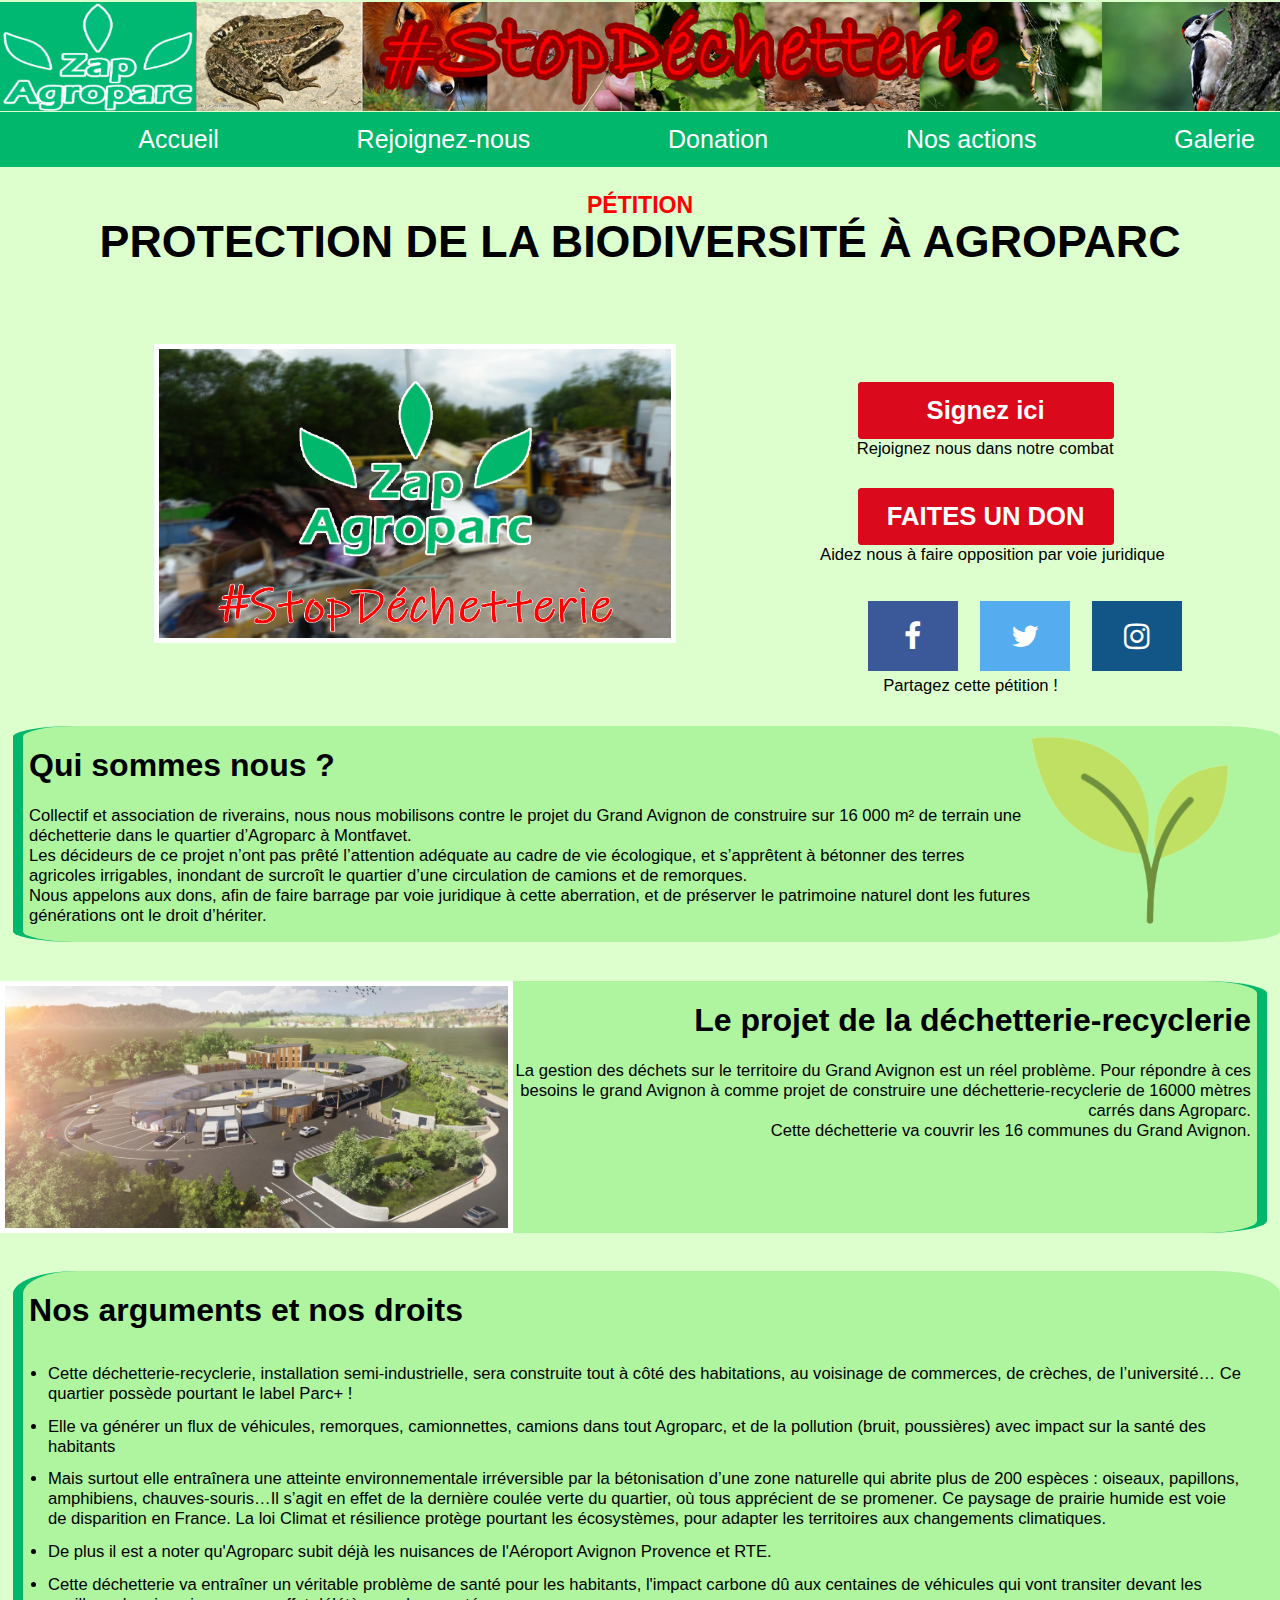
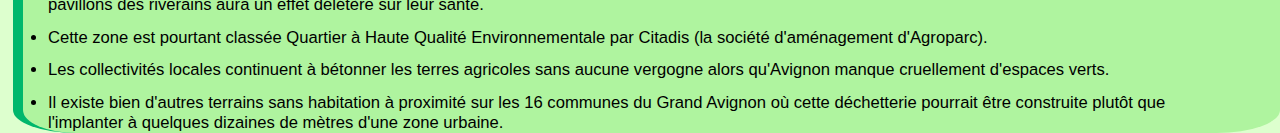
<file: index.html>
<!DOCTYPE html>
<html lang="fr">
    <link rel="stylesheet" href="https://cdnjs.cloudflare.com/ajax/libs/font-awesome/4.7.0/css/font-awesome.min.css">
    <link rel="icon" href="Images\12.png" />
    <head>
        <meta charset="utf-8">
        <title> ZAP Agroparc </title>
        <link rel="stylesheet" href="index.css">
        <meta name="viewport" content="width=device-width, initial-scale=1.0">
    </head>

    <body style="background-color: #DDFFCE;" class="body">
        <div class="menu">
            <a href="index.html"> <img src="Images\Banniere.png" class="banniere">  </a>
                <ul class="nav">               
                    <li><a href="#">Accueil</a></li>
                    <li><a href="rejoignez-nous.html">Rejoignez-nous</a></li>
                    <li><a href="donation.html">Donation</a></li>
                    <li><a href="nos-action.html">Nos actions</a></li>
                    <li><a href="galerie.html">Galerie</a></li>
                </ul>
        </div>
            
        <p class="Titre-pétition">PÉTITION</p>
        <h1 class="Sous-Titre-pétition">PROTECTION DE LA BIODIVERSITé à Agroparc</h1>
        <img src="Images\StopDécheterie.png" class="pétitionimg">               
        <a href="https://www.mesopinions.com/petition/nature-environnement/dechetterie-agroparc-avignon/81467" class="pétitionboutton">Signez ici </a>                
        <p class="texte-bouton-signez">Rejoignez nous dans notre combat</p>
        <a href="https://www.leetchi.com/c/zapagroparc?utm_source=copylink&utm_medium=social_sharing" class="pétitionboutton2">Faites un don </a>
        <div class="sharebutton">
            <p class="texte-bouton-don"> Aidez nous à faire opposition par voie juridique</p>
            <a href="https://www.facebook.com/sharer/sharer.php?u=https://www.facebook.com/ZAPAgroparc" class="fa fa-facebook"></a>          
            <a href="https://twitter.com/share?url=<URL>&text=<TEXT>via=<USERNAME>" class="fa fa-twitter"></a>
            <a href="#" class="fa fa-instagram"></a>
        </div>
         <p class="texte-bouton-partager">Partagez cette pétition !</p>
            
        <div class="paragraphe-un" style="border-radius: 5%">
            <img src="Images\feuille.png" class="image-feuille"> 
            <h1 class="tritre-paragraphe-un">Qui sommes nous ?</h1>
            <p class="texte-paragraphe-un">
                Collectif et association de riverains, nous nous mobilisons contre le projet du Grand Avignon de construire sur 16 000 m² de terrain une déchetterie dans le quartier d’Agroparc à Montfavet. 
                <br>
                Les décideurs de ce projet n’ont pas prêté l’attention adéquate au cadre de vie écologique, et s’apprêtent à bétonner des terres agricoles irrigables, inondant de surcroît le quartier d’une circulation de camions et de remorques.
                <br>
                Nous appelons aux dons, afin de faire barrage par voie juridique à cette aberration, et de préserver le patrimoine naturel dont les futures générations ont le droit d’hériter. 
                <br>                            
            </p>                
        </div>  
        <br>
        <div class="paragraphe-deux"style="border-radius: 5%">
            <img src="Images\decheterie.PNG" class="decheterieimage">
            <h1 class="tritre-paragraphe-deux">Le projet de la déchetterie-recyclerie </h1>
            <p class="texte-paragraphe-deux">
                La gestion des déchets sur le territoire du Grand Avignon est un réel problème. 
                Pour répondre à ces besoins le grand Avignon à comme projet de construire une déchetterie-recyclerie de 16000 mètres carrés dans Agroparc. 
                <br>
                Cette déchetterie va couvrir les 16 communes du Grand Avignon.
            </p>
        </div>
        <div class="paragraphe-trois"style="border-radius: 5%">
            <h1 class="tritre-paragraphe-un">Nos arguments et nos droits </h1>       
            <li class="texte-paragraphe-trois"> Cette déchetterie-recyclerie, installation semi-industrielle, sera construite tout à côté des habitations, au voisinage de commerces, de crèches, de l’université… Ce quartier possède pourtant le label Parc+ !</li>
            <br> 
            <li class="texte-paragraphe-trois">  Elle va générer un flux de véhicules, remorques, camionnettes, camions dans tout Agroparc, et de la pollution (bruit, poussières) avec impact sur la santé des habitants</li>
            <br>
            <li class="texte-paragraphe-trois"> Mais surtout elle entraînera une atteinte environnementale irréversible par la bétonisation d’une zone naturelle qui abrite plus de 200 espèces : oiseaux, papillons, amphibiens, chauves-souris…Il s’agit en effet de la dernière coulée verte du quartier, où tous apprécient de se promener. Ce paysage de prairie humide est voie de disparition en France. La loi Climat et résilience protège pourtant les écosystèmes, pour adapter les territoires aux changements climatiques.</li>
            <br>
            <li class="texte-paragraphe-trois">  De plus il est a noter qu'Agroparc subit déjà les nuisances de l'Aéroport Avignon Provence et RTE.</li>
            <br>
            <li class="texte-paragraphe-trois"> Cette déchetterie va entraîner un véritable problème de santé pour les habitants, l'impact carbone dû aux centaines de véhicules qui vont transiter devant les pavillons des riverains aura un effet délétère sur leur santé. </li>
            <br>
            <li class="texte-paragraphe-trois"> Cette zone est pourtant classée Quartier à Haute Qualité Environnementale par Citadis (la société d'aménagement d'Agroparc).</li>
            <br>
            <li class="texte-paragraphe-trois"> Les collectivités locales continuent à bétonner les terres agricoles sans aucune vergogne alors qu'Avignon manque cruellement d'espaces verts.</li>
            <br>
            <li class="texte-paragraphe-trois"> Il existe bien d'autres terrains sans habitation à proximité sur les 16 communes du Grand Avignon où cette déchetterie pourrait être construite plutôt que l'implanter à quelques dizaines de mètres d'une zone urbaine.</li>
            
        </div>
        
    </body>
    
</html>
</file>
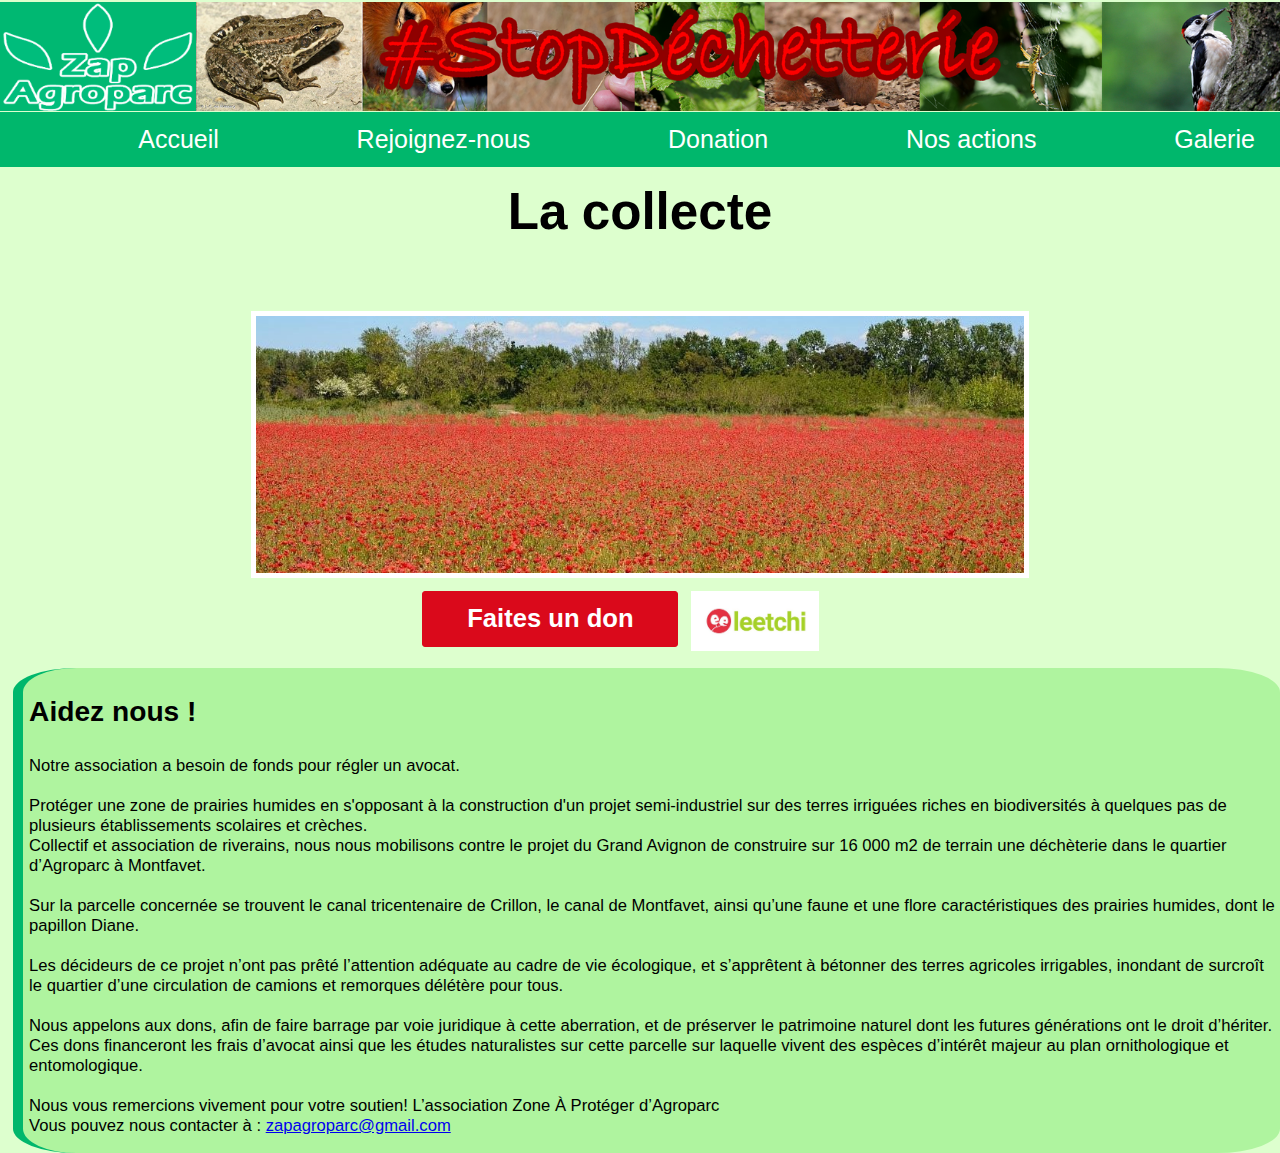
<file: donation.html>
<!DOCTYPE html>
<html lang="fr">
    <link rel="stylesheet" href="https://cdnjs.cloudflare.com/ajax/libs/font-awesome/4.7.0/css/font-awesome.min.css">
    <link rel="stylesheet" href="https://cdnjs.cloudflare.com/ajax/libs/font-awesome/4.7.0/css/font-awesome.min.css">
    <link rel="icon" href="Images\12.png" />
    <head>
        <meta charset="utf-8">
        <title> ZAP Agroparc </title>
        <link rel="stylesheet" href="Don.css">
        <meta name="viewport" content="width=device-width, initial-scale=1.0">
    </head>

    <body style="background-color: #DDFFCE;" class="body">
        <div class="menu">
            <a href="index.html"> <img src="Images\Banniere.png" class="banniere">  </a>
            <ul class="nav">               
                 <li><a href="index.html">Accueil</a></li>
                    <li><a href="rejoignez-nous.html">Rejoignez-nous</a></li>
                    <li><a href="#">Donation</a></li>
                    <li><a href="nos-action.html">Nos actions</a></li>
                    <li><a href="galerie.html">Galerie</a></li>
            </ul>
        </div>
        <h1 class="Title">La collecte </h1>
        <img src="Images\coquelicot.jpg" class="image-coquelicot">
        <a href="https://www.leetchi.com/c/zapagroparc?utm_source=copylink&utm_medium=social_sharing" class="pétitionboutton" >Faites un don </a>
        <img src="Images/okpal.jpeg" class="okpal">                                                
        <div class="paragraphe-un" style="border-radius: 5%">
            <h3 class="tritre-paragraphe-un">Aidez nous !</h3>
            <p class="texte-paragraphe-un">    
                Notre association a besoin de fonds pour régler un avocat.
                <br>
                <br>
                Protéger une zone de prairies humides en s'opposant à la construction d'un projet semi-industriel sur des terres irriguées riches en biodiversités à quelques pas de plusieurs établissements scolaires et crèches.
                <br>
                Collectif et association de riverains, nous nous mobilisons contre le projet du Grand Avignon de construire sur 16 000 m2 de terrain une déchèterie dans le quartier d’Agroparc à Montfavet.
                <br>
                <br>
                Sur la parcelle concernée se trouvent le canal tricentenaire de Crillon, le canal de Montfavet, ainsi qu’une faune et une flore caractéristiques des prairies humides, dont le papillon Diane.
                <br>
                <br>
                Les décideurs de ce projet n’ont pas prêté l’attention adéquate au cadre de vie écologique, et s’apprêtent à bétonner des terres agricoles irrigables, inondant de surcroît le quartier d’une circulation de camions et remorques délétère pour tous.
                <br>
                <br>
                Nous appelons aux dons, afin de faire barrage par voie juridique à cette aberration, et de préserver le patrimoine naturel dont les futures générations ont le droit d’hériter.
                <br>
                Ces dons financeront les frais d’avocat ainsi que les études naturalistes sur cette parcelle sur laquelle vivent des espèces d’intérêt majeur au plan ornithologique et entomologique.
                <br>
                <br>
                Nous vous remercions vivement pour votre soutien!      
                L’association Zone À Protéger d’Agroparc
                <br>
                Vous pouvez nous contacter à : <a href="mailto:zapagroparc@gmail.com">zapagroparc@gmail.com </a>
            </p>
        </div>
        
    </body>
</html>
</file>
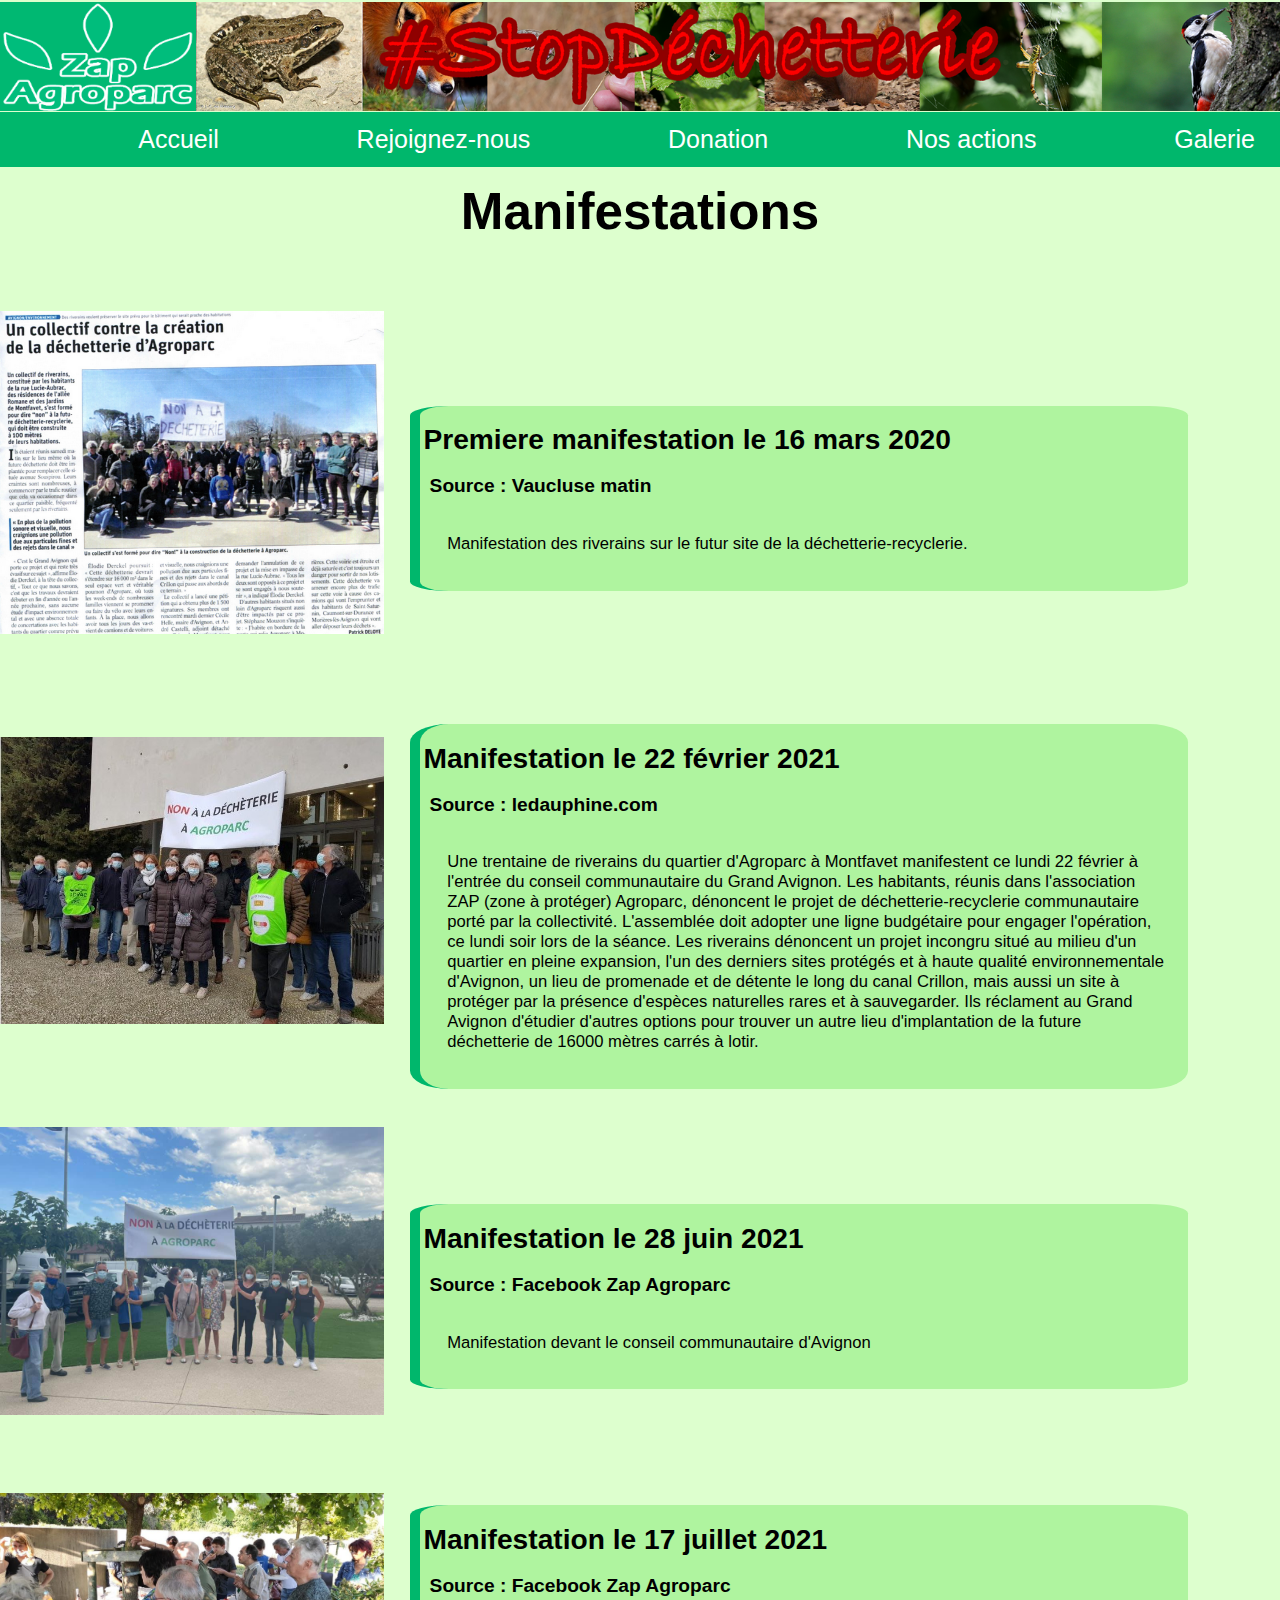
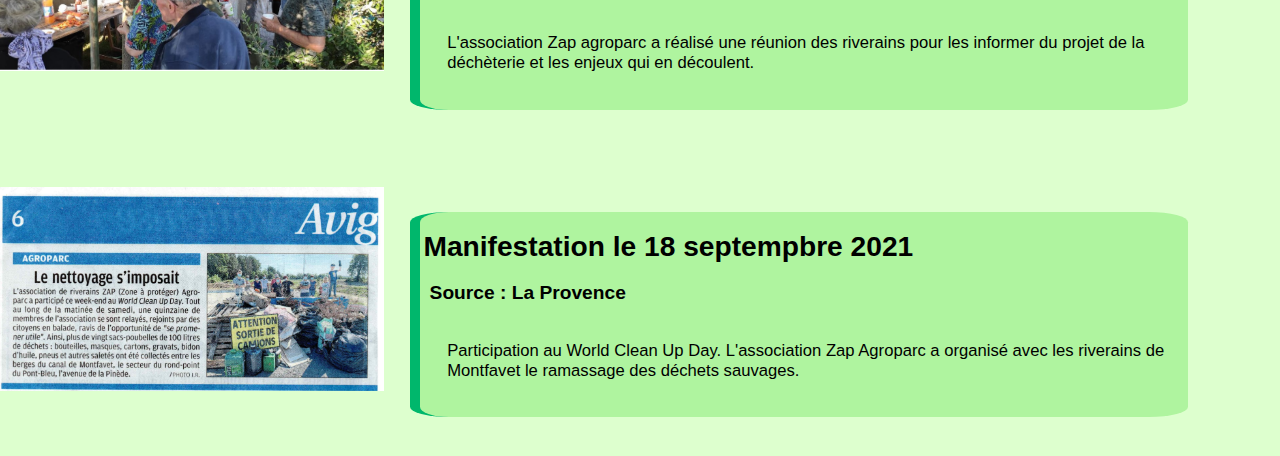
<file: nos-action.html>
<!DOCTYPE html>
<html lang="fr">
    <link rel="stylesheet" href="https://cdnjs.cloudflare.com/ajax/libs/font-awesome/4.7.0/css/font-awesome.min.css">
    <link rel="icon" href="Images\12.png" />
    <head>
        <meta charset="utf-8">
        <title> ZAP Agroparc </title>
        <link rel="stylesheet" href="action.css">
        <meta name="viewport" content="width=device-width, initial-scale=1.0">
    </head>

    <body style="background-color: #DDFFCE;" class="body">
        <div class="menu">
            <a href="index.html"> <img src="Images\Banniere.png" class="banniere">  </a>
            <ul class="nav">               
                 <li><a href="index.html">Accueil</a></li>
                    <li><a href="rejoignez-nous">Rejoignez-nous</a></li>
                    <li><a href="donation.html">Donation</a></li>
                    <li><a href="#">Nos actions</a></li>
                    <li><a href="galerie.html">Galerie</a></li>
            </ul>
        </div>
        <h1 class="Title">Manifestations</h1>
        <div class="aligned">
            <img src="Images\manifestation-1.png" class="image-manifestation">
            <div class="paragraphe" style="border-radius: 5%">
                <h1 class="tritre-paragraphe">Premiere manifestation le 16 mars 2020</h1>
                <h2 class="= source">Source : Vaucluse matin</h2>
                <p class="texte-paragraphe">
                    Manifestation des riverains sur le futur site de la déchetterie-recyclerie.
                </p>     
            </div> 
        </div>

        <div class="aligned">
            <img src="Images\manif.jpg" class="image-manifestation">
            <div class="paragraphe" style="border-radius: 5%">
                <h1 class="tritre-paragraphe">Manifestation le 22 février 2021</h1>
                <h2 class="source">Source : ledauphine.com</h2>
                <p class="texte-paragraphe">
                    Une trentaine de riverains du quartier d'Agroparc à Montfavet manifestent ce lundi 22 février à l'entrée du conseil communautaire du Grand Avignon. Les habitants, réunis dans l'association ZAP (zone à protéger) Agroparc, dénoncent le projet de déchetterie-recyclerie communautaire porté par la collectivité. L'assemblée doit adopter une ligne budgétaire pour engager l'opération, ce lundi soir lors de la séance.
                    Les riverains dénoncent un projet incongru situé au milieu d'un quartier en pleine expansion, l'un des derniers sites protégés et à haute qualité environnementale d'Avignon, un lieu de promenade et de détente le long du canal Crillon, mais aussi un site à protéger par la présence d'espèces naturelles rares et à sauvegarder.
                    Ils réclament au Grand Avignon d'étudier d'autres options pour trouver un autre lieu d'implantation de la future déchetterie de 16000 mètres carrés à lotir.                                           
                </p>     
            </div> 
        </div> 

        <div class="aligned">
            <img src="Images\manif2.jpg" class="image-manifestation">
            <div class="paragraphe" style="border-radius: 5%">
                <h1 class="tritre-paragraphe">Manifestation le 28 juin 2021</h1>
                <h2 class="source">Source : Facebook Zap Agroparc</h2>
                <p class="texte-paragraphe">
                    Manifestation devant le conseil communautaire d'Avignon
                </p>     
            </div> 
        </div>
        <div class="aligned">
            <img src="Images\manif5.jpg" class="image-manifestation">
            <div class="paragraphe" style="border-radius: 5%">
                <h1 class="tritre-paragraphe">Manifestation le 17 juillet 2021</h1>
                <h2 class="source">Source : Facebook Zap Agroparc</h2>

                <p class="texte-paragraphe">
                    L'association Zap agroparc a réalisé une réunion des riverains pour les informer du projet de la déchèterie et les enjeux qui en découlent.
                </p>     
            </div>
        </div> 
        <div class="aligned">
        <img src="Images\manif3.jpg" class="image-manifestation">
        <div class="paragraphe" style="border-radius: 5%">
            <h1 class="tritre-paragraphe">Manifestation le 18 septempbre 2021</h1>
            <h2 class="source">Source : La Provence</h2>
            <p class="texte-paragraphe">
                Participation au World Clean Up Day. L'association Zap Agroparc a organisé avec les riverains de Montfavet le ramassage des déchets sauvages.
            </p>     
        </div>
    </body> 
            
        
</html>
</file>
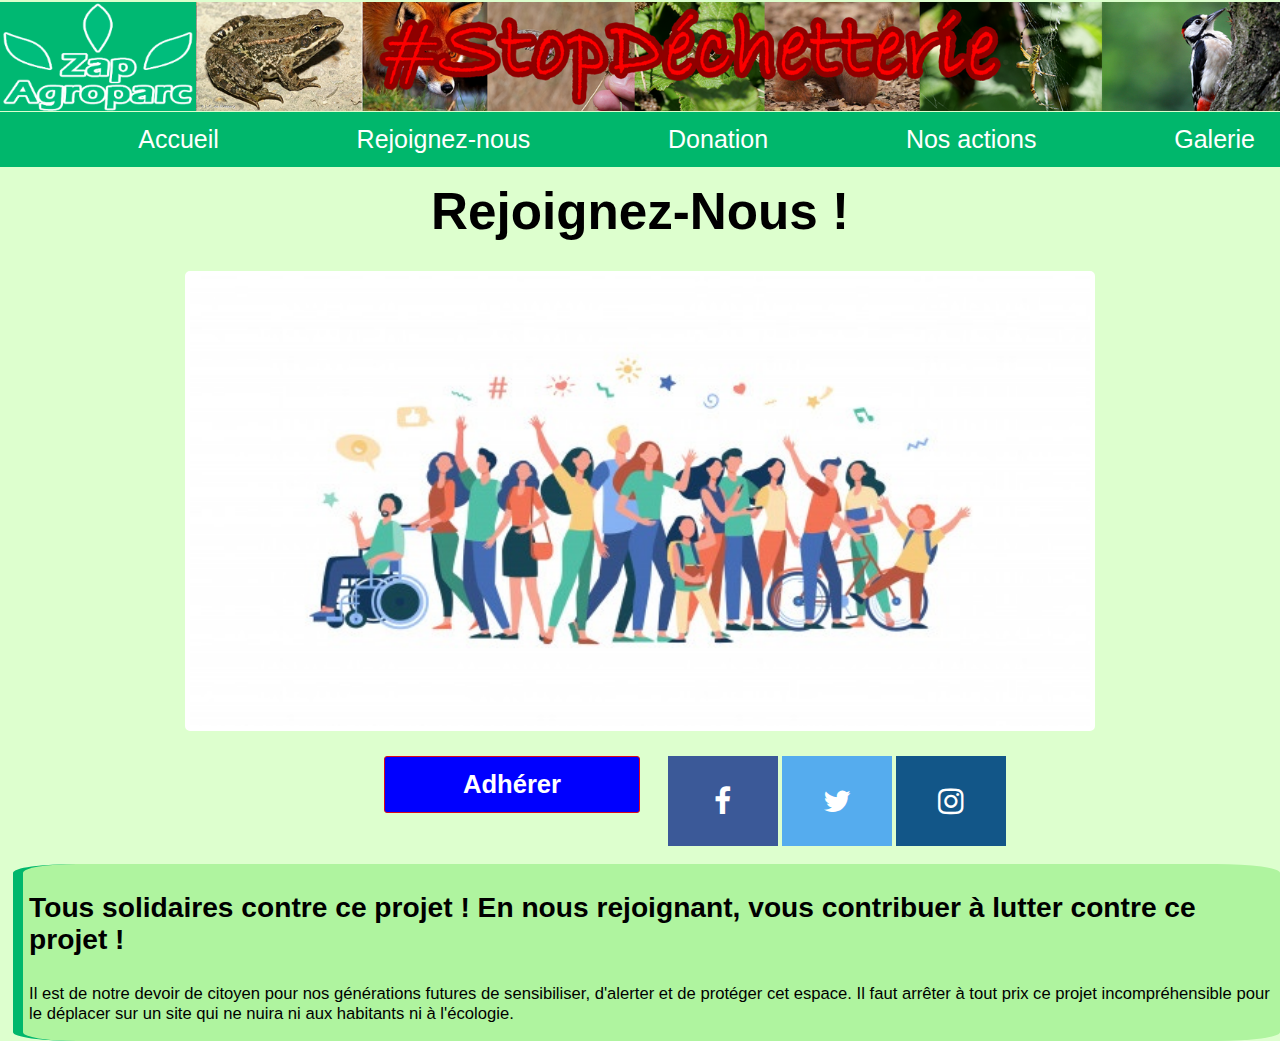
<file: rejoignez-nous.html>
<!DOCTYPE html>
<html lang="fr">
    <link rel="stylesheet" href="https://cdnjs.cloudflare.com/ajax/libs/font-awesome/4.7.0/css/font-awesome.min.css">
    <link rel="icon" href="Images\12.png" />
    <head>
        <meta charset="utf-8">
        <title> ZAP Agroparc </title>
        <link rel="stylesheet" href="rejoin.css">
        <meta name="viewport" content="width=device-width, initial-scale=1.0">
    </head>

    <body style="background-color: #DDFFCE;" class="body">
        <div class="menu">
            <a href="index.html"> <img src="Images\Banniere.png" class="banniere">  </a>
            <ul class="nav">               
                <li><a href="index.html">Accueil</a></li>
                <li><a href="#">Rejoignez-nous</a></li>
                <li><a href="donation.html">Donation</a></li>
                <li><a href="nos-action.html">Nos actions</a></li>
                <li><a href="galerie.html">Galerie</a></li>
            </ul>
        </div>
        <h1 class="Title">Rejoignez-Nous ! </h1>   
        <img src="Images\RejoignezNous.jpg" class="rejoinImage">
        <a href="adesion.docx" class="pétitionboutton">Adhérer </a>
        <div class="button">
            <a href="https://www.facebook.com/sharer/sharer.php?u=https://www.facebook.com/ZAPAgroparc" class="fa fa-facebook"></a>          
            <a href="https://twitter.com/share?url=<URL>&text=<TEXT>via=<USERNAME>" class="fa fa-twitter"></a>
            <a href="#" class="fa fa-instagram"></a>
        </div>
        <div class="paragraphe-un" style="border-radius: 5%">
            <h3 class ="tritre-paragraphe-un"> Tous solidaires contre ce projet ! En nous rejoignant, vous contribuer à lutter contre ce projet !</h3>                       
            <p class="texte-paragraphe-un">                   
                Il est de notre devoir de citoyen pour nos générations futures de sensibiliser, d'alerter et de protéger cet espace. 
                Il faut arrêter à tout prix ce projet incompréhensible pour le déplacer sur un site qui ne nuira ni aux habitants ni à l'écologie.                       
            </p>                
        </div> 
       
    </body>    
</html>
</file>
<file: index.css>
.body{

  margin-left: auto;
  margin-right: auto;
}

.banniere {
  width: 100%;
  height: 15%;

  margin-left: auto;
  margin-right: auto;
  margin-top: -0.5%;

}




ul {
  display: flex;
  list-style-type: none;
  text-align: center;
  margin-top: -0.2%;
  padding: 1%;
  overflow: hidden;
  background-color: #333;
  font-family:'Lucida Sans', 'Lucida Sans Regular', 'Lucida Grande', 'Lucida Sans Unicode', Geneva, Verdana, sans-serif;
  font-size: 25px;
  background-color: #00b76c;  

}

li {
  float: left;

  margin-left:10%;
  margin-right: auto;
}

li a {
  color: white;
  text-align: left;
  margin-left: 00%;
  text-decoration: none;
}

li a:hover {
  background-color: green;
}

.divpétition{
  margin-left: auto;
  margin-right: auto;
}

.Titre-pétition{
  text-align: center;
  color: red;
  font-family: "Asap Condensed",sans-serif;
  font-size: 1.8vw;
  margin-top: 1%;;
  font-weight: bold;
  display: block;
}

.Sous-Titre-pétition{
  font-family: "Asap Condensed",sans-serif;
    font-weight: bold;
    margin-top: -2%;
    margin-bottom: 5%;
    text-align: center;
    text-transform: uppercase;
  font-size: 3.5vw;  
}

.pétitionimg{
  float: left ;
  margin-top: 1%;
  margin-left: 12%;
  width: 40%;
  border: 5px solid white ;
}

.pétitionboutton {
  float: right;
  margin-right:13%;
  text-align: center;
  margin-top: 4%;
  background: #da091b;
  color: white;
  padding: 1vw ;
  width: 20%;
  -webkit-box-sizing: border-box;
  box-sizing: border-box;
  text-decoration: none;
  font-family: "Source Sans Pro",sans-serif;
  border-radius: 3px;
  cursor: pointer;
  font-weight: bold;
  border: none;
  font-size: 2vw;
  border: 1px solid #da091b;
  outline: none;
  appearance: none;
  -moz-appearance: none;
  -webkit-appearance: none;
  text-transform:uppercase;

} 
.texte-bouton-signez{
  float: right;
  margin-right: 13%;
  text-align: center;
  font-family: -apple-system, BlinkMacSystemFont, 'Segoe UI', Roboto, Oxygen, Ubuntu, Cantarell, 'Open Sans', 'Helvetica Neue', sans-serif;
  margin-top: 0;
  font-size: 1.3vw;
}

.pétitionboutton2 {
  float: right;
  margin-right:13%;
  text-align: center;
  margin-top: 1%;
  background: #da091b;
  color: white;
  padding: 1vw ;
  width: 20%;
  -webkit-box-sizing: border-box;
  box-sizing: border-box;
  text-decoration: none;
  font-family: "Source Sans Pro",sans-serif;
  border-radius: 3px;
  cursor: pointer;
  font-weight: bold;
  border: none;
  font-size: 2vw;
  border: 1px solid #da091b;
  outline: none;
  appearance: none;
  -moz-appearance: none;
  -webkit-appearance: none;
  text-transform:uppercase;
} 

.texte-bouton-don{
  float: right;
  margin-right: 9%;
  text-align: center;
  font-family: -apple-system, BlinkMacSystemFont, 'Segoe UI', Roboto, Oxygen, Ubuntu, Cantarell, 'Open Sans', 'Helvetica Neue', sans-serif;
  margin-top: 0;
  font-size: 1.3vw;
}

.fa {
  padding: 20px;
  font-size: 30px;
  width: 50px;
  text-align: center;
  text-decoration: none;
  margin: 5px 2px;
  float: left;
}

.fa:hover {
    opacity: 0.7;
}

.fa-facebook {
  
  margin-top: 20px;
  margin-left: 15%;
  margin-right: 20px;
  background: #3B5998;
  color: white;
}

.fa-twitter {
  margin-top: 20px;
  background: #55ACEE;
  color: white;
  margin-right: 20px;
}

.fa-instagram {
  margin-top: 20px;
  background: #125688;
  color: white;
  margin-right: 20px;
}

.texte-bouton-partager{
  float: left;
  font-family: -apple-system, BlinkMacSystemFont, 'Segoe UI', Roboto, Oxygen, Ubuntu, Cantarell, 'Open Sans', 'Helvetica Neue', sans-serif;
  margin-left: 69%;
  margin-top: 0%;
  font-size: 1.3vw;
}

.tritre-paragraphe-un{
  text-align: left;
  margin-left: 0.5%;
  font-family: -apple-system, BlinkMacSystemFont, 'Segoe UI', Roboto, Oxygen, Ubuntu, Cantarell, 'Open Sans', 'Helvetica Neue', sans-serif;
  font-size: 2.5vw;
 }

.paragraphe-un{
  font-size: 1.3vw;
  float: left;
  margin-left: 1%;
  margin-top: 1%;
  background-color: #AFF49F;
  border-left: 10px solid #00b76c;
}

.texte-paragraphe-un{
  margin-left: 0.5%;
  font-family: -apple-system, BlinkMacSystemFont, 'Segoe UI', Roboto, Oxygen, Ubuntu, Cantarell, 'Open Sans', 'Helvetica Neue', sans-serif;	
  font-size: 1.3vw;
}

.image-feuille{
  float: right;
  width: 200px;
  margin-right: 50px;
  margin-top: 10px;
}

.tritre-paragraphe-deux{
  text-align: right;
  margin-right: 0.5%;
  font-family: -apple-system, BlinkMacSystemFont, 'Segoe UI', Roboto, Oxygen, Ubuntu, Cantarell, 'Open Sans', 'Helvetica Neue', sans-serif;
  font-size: 2.5vw;
 }

.paragraphe-deux{
  font-size: 1.3vw;
  float: right;
  margin-right: 1%;
  margin-top: 3%;
  background-color: #AFF49F;
  border-right: 10px solid #00b76c;
}

.texte-paragraphe-deux{
  margin-right: 0.5%;
  text-align: right;
  font-family: -apple-system, BlinkMacSystemFont, 'Segoe UI', Roboto, Oxygen, Ubuntu, Cantarell, 'Open Sans', 'Helvetica Neue', sans-serif;	
  font-size: 1.vw;

}

.decheterieimage{
  float: left;
  width: 40%;
  border: 5px solid white; 
}

.paragraphe-trois{
  float: left;
  margin-left: 1%;
  margin-top: 3%;
  font-size: 1.3vw;
  background-color: #AFF49F;
  border-left: 10px solid #00b76c;
}

.texte-paragraphe-trois{
  font-family: -apple-system, BlinkMacSystemFont, 'Segoe UI', Roboto, Oxygen, Ubuntu, Cantarell, 'Open Sans', 'Helvetica Neue', sans-serif;	
  font-size: 1.3vw;
  width: 95%;
  margin-top: 1vw;
  margin-left: 2%;
}
</file>
<file: Don.css>
.body{

  margin-left: auto;
  margin-right: auto;
}

.banniere {
  width: 100%;
  height: 15%;

  margin-left: auto;
  margin-right: auto;
  margin-top: -0.5%;

}
ul {
  display: flex;
  list-style-type: none;
  text-align: center;
  margin-top: -0.2%;
  padding: 1%;
  overflow: hidden;
  background-color: #333;
  font-family:'Lucida Sans', 'Lucida Sans Regular', 'Lucida Grande', 'Lucida Sans Unicode', Geneva, Verdana, sans-serif;
  font-size: 25px;
  background-color: #00b76c;  

}

li {
  float: left;

  margin-left:10%;
  margin-right: auto;
}

li a {
  color: white;
  text-align: left;
  margin-left: 00%;
  text-decoration: none;
}

li a:hover {
  background-color: green;
}

.Title{
  margin-top: -10px;
  margin-bottom: 70px;
  font-size: 4vw;
  font-family: 'Trebuchet MS', 'Lucida Sans Unicode', 'Lucida Grande', 'Lucida Sans', Arial, sans-serif;
  text-align: center;
}

.image-coquelicot{
  display: block;
  margin-left: auto;
  margin-right: auto;
  border: 5px white solid;
    width: 60%;
}

.pétitionboutton {
  float: left;
  margin-left:33%;
  margin-right:0px;
  text-align: center;
  margin-top: 1vw;
  background: #da091b;
  color: white;
  padding: 1vw ;
  width: 20vw;
  -webkit-box-sizing: border-box;
  box-sizing: border-box;
  text-decoration: none;
  font-family: "Source Sans Pro",sans-serif;
  border-radius: 3px;
  cursor: pointer;
  font-weight: bold;
  border: none;
  font-size: 2vw;
  border: 1px solid #da091b;
  outline: none;
  appearance: none;
  -moz-appearance: none;
  -webkit-appearance: none;
   text-transform:uppercase;  
} 

.okpal{
  width: 10%;
  margin-left: 1%;
  margin-top: 1%;
}

.tritre-paragraphe-un{
  text-align: left;
  margin-left: 0.5%;
  font-family: -apple-system, BlinkMacSystemFont, 'Segoe UI', Roboto, Oxygen, Ubuntu, Cantarell, 'Open Sans', 'Helvetica Neue', sans-serif;
  font-size: 2.2vw;
 }

 .paragraphe-un{
  font-size: 1.3vw;
  float: left;
  margin-left: 1%;
  margin-top: 1%;
  background-color: #AFF49F;
  border-left: 10px solid #00b76c;
}

.texte-paragraphe-un{
  margin-left: 0.5%;
  font-family: -apple-system, BlinkMacSystemFont, 'Segoe UI', Roboto, Oxygen, Ubuntu, Cantarell, 'Open Sans', 'Helvetica Neue', sans-serif;	
  font-size: 1.3vw;
}


}
</file>
<file: action.css>
.body{

  margin-left: auto;
  margin-right: auto;
}

.banniere {
  width: 100%;
  height: 15%;

  margin-left: auto;
  margin-right: auto;
  margin-top: -0.5%;

}
ul {
  display: flex;
  list-style-type: none;
  text-align: center;
  margin-top: -0.2%;
  padding: 1%;
  overflow: hidden;
  background-color: #333;
  font-family:'Lucida Sans', 'Lucida Sans Regular', 'Lucida Grande', 'Lucida Sans Unicode', Geneva, Verdana, sans-serif;
  font-size: 25px;
  background-color: #00b76c;  

}

li {
  float: left;

  margin-left:10%;
  margin-right: auto;
}

li a {
  color: white;
  text-align: left;
  margin-left: 00%;
  text-decoration: none;
}

li a:hover {
  background-color: green;
}

.Title{
  margin-top: -10px;
  margin-bottom: 70px;
  font-size: 4vw;
  font-family: 'Trebuchet MS', 'Lucida Sans Unicode', 'Lucida Grande', 'Lucida Sans', Arial, sans-serif;
  text-align: center;
}

.tritre-paragraphe{
  text-align: left;
  margin-left: 0.5%;
  font-family: -apple-system, BlinkMacSystemFont, 'Segoe UI', Roboto, Oxygen, Ubuntu, Cantarell, 'Open Sans', 'Helvetica Neue', sans-serif;
  font-size: 2.2vw;
 }

 .aligned {
   display: flex;
   align-items: center;
   margin-bottom: 2%;
 }
 .paragraphe{
  display:inline;
  margin-left: 2%;
  margin-top: 5%;
  margin-bottom: 1%;
  margin-right: 30px;
  font-size: 20px;
  background-color: #AFF49F;
  border-left: 10px solid #00b76c;
  width: 60%;  
  clear: both;
  display: table;
  content: "";
}

.texte-paragraphe{
  margin-left: 1%;
  padding: 20px;
  font-family: -apple-system, BlinkMacSystemFont, 'Segoe UI', Roboto, Oxygen, Ubuntu, Cantarell, 'Open Sans', 'Helvetica Neue', sans-serif;	
  font-size: 1.3vw;
  }

.source{
  text-align: left;
  margin-left: 10px;
  font-family: -apple-system, BlinkMacSystemFont, 'Segoe UI', Roboto, Oxygen, Ubuntu, Cantarell, 'Open Sans', 'Helvetica Neue', sans-serif;
  font-size: 1.5vw;
}

.image-manifestation{
  width: 30%;
}
</file>
<file: rejoin.css>
.body{
  margin-left: auto;
  margin-right: auto;
}

.banniere {
  width: 100%;
  height: 15%;
  margin-left: auto;
  margin-right: auto;
  margin-top: -0.5%;
}
ul {
  display: flex;
  list-style-type: none;
  text-align: center;
  margin-top: -0.2%;
  padding: 1%;
  overflow: hidden;
  background-color: #333;
  font-family:'Lucida Sans', 'Lucida Sans Regular', 'Lucida Grande', 'Lucida Sans Unicode', Geneva, Verdana, sans-serif;
  font-size: 25px;
  background-color: #00b76c;  
}

li {
  float: left;

  margin-left:10%;
  margin-right: auto;
}

li a {
  color: white;
  text-align: left;
  margin-left: 00%;
  text-decoration: none;
}

li a:hover {
  background-color: green;
}

.Title{
  margin-top: -10px;
margin-bottom: 70px;
font-size: 4vw;
font-family: 'Trebuchet MS', 'Lucida Sans Unicode', 'Lucida Grande', 'Lucida Sans', Arial, sans-serif;
text-align: center;
}

.rejoinImage{
  border-radius: 5px;
  display: block;
  margin-top: -40px;
  margin-left: auto;
  margin-right: auto;
  border: 5px white solid;
  width: 900px;
  height: 450px;
}

.pétitionboutton {
  float: left;
  margin-left: 30%;
  text-align: center;
  margin-top: 2%;
  margin-bottom: 2%;
  background: blue;
  color: white;
  padding: 1vw ;
  width: 20vw;
  -webkit-box-sizing: border-box;
  box-sizing: border-box;
  text-decoration: none;
  font-family: "Source Sans Pro",sans-serif;
  border-radius: 3px;
  cursor: pointer;
  font-weight: bold;
  border: none;
  font-size: 2vw;
  border: 1px solid #da091b;
  outline: none;
  appearance: none;
  -moz-appearance: none;
  -webkit-appearance: none;
   text-transform:uppercase;
} 

.button{
  float: left;
  margin-top: -6.8%;
  margin-left: 52%;
}

.fa {
  padding: 30px;
  font-size: 30px;
  width: 50px;
  text-align: center;
  text-decoration: none;
  margin: 5px 2px;
  float: left;
}

.fa:hover {
    opacity: 0.7;
}
.fa-facebook {
  background: #3B5998;
  color: white;
}

.fa-twitter {
  background: #55ACEE;
  color: white;
}

.fa-instagram {
  background: #125688;
  color: white;
}

.tritre-paragraphe-un{
  text-align: left;
  margin-left: 0.5%;
  font-family: -apple-system, BlinkMacSystemFont, 'Segoe UI', Roboto, Oxygen, Ubuntu, Cantarell, 'Open Sans', 'Helvetica Neue', sans-serif;
  font-size: 2.2vw;
 }

 .paragraphe-un{
  font-size: 1.3vw;
  float: left;
  margin-left: 1%;
  margin-top: 1%;
  background-color: #AFF49F;
  border-left: 10px solid #00b76c;
}

.texte-paragraphe-un{
  margin-left: 0.5%;
  font-family: -apple-system, BlinkMacSystemFont, 'Segoe UI', Roboto, Oxygen, Ubuntu, Cantarell, 'Open Sans', 'Helvetica Neue', sans-serif;	
  font-size: 1.3vw;
}
</file>
